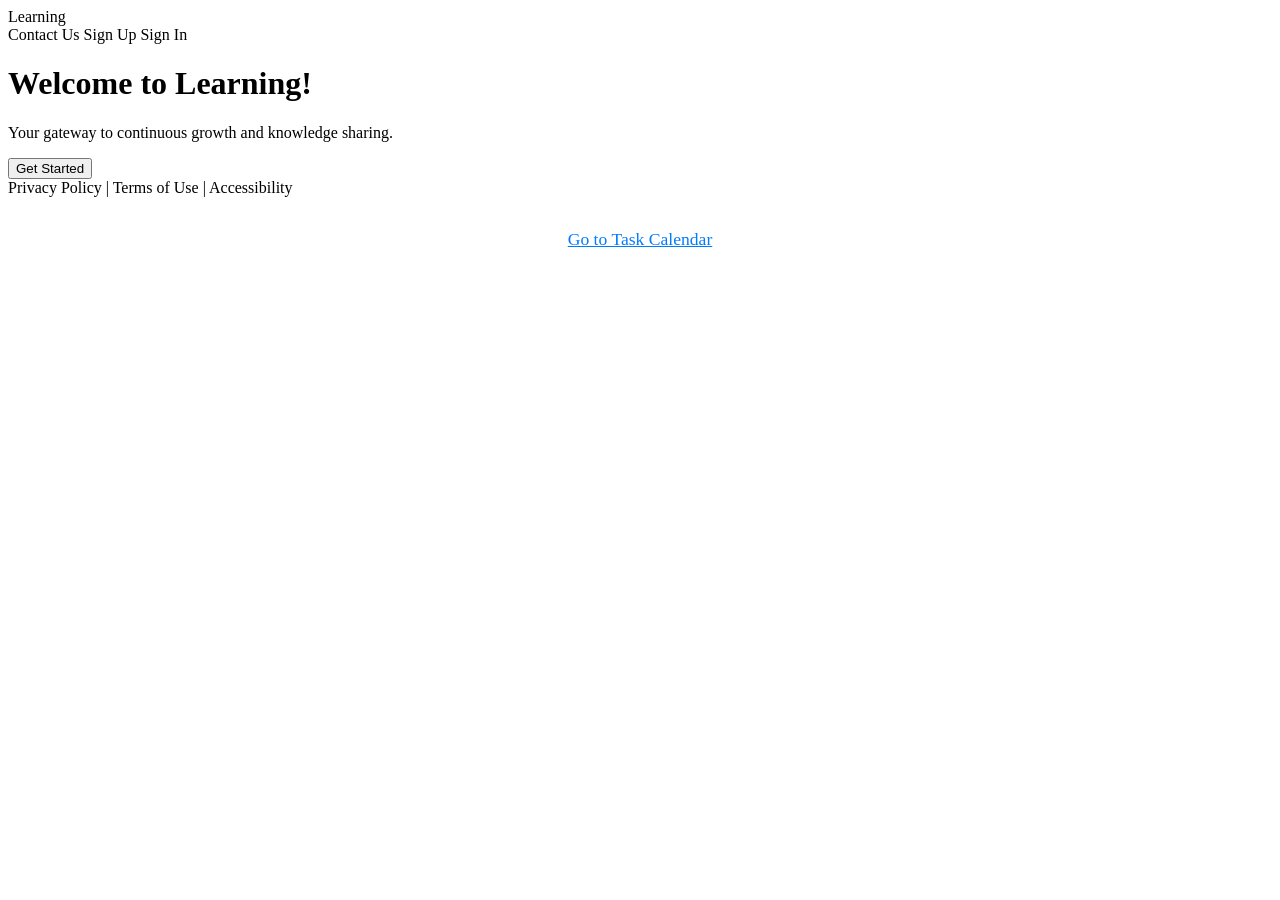
<file: FrontService/src/main/resources/templates/index.html>
<!DOCTYPE html>
<html lang="en" xmlns:th="http://www.thymeleaf.org">
<head>
  <meta charset="UTF-8">
  <title>Learning - Welcome</title>
  <meta name="viewport" content="width=device-width, initial-scale=1.0">
  <link rel="stylesheet" th:href="@{/css/style.css}">
</head>
<body>
<header class="header">
  <a class="header-title" th:href="@{/}">Learning</a>
  <nav class="header-links">
    <a th:href="@{/contact}">Contact Us</a>
    <a th:href="@{/signup}">Sign Up</a>
    <a th:href="@{/signin}">Sign In</a>
  </nav>
</header>
<main class="main-content">
  <h1>Welcome to Learning!</h1>
  <p>Your gateway to continuous growth and knowledge sharing.</p>
  <button class="cta-button" onclick="location.href='signup'">Get Started</button>
</main>
<footer class="footer">
  <a th:href="@{/privacy}">Privacy Policy</a> |
  <a th:href="@{/terms}">Terms of Use</a> |
  <a th:href="@{/accessibility}">Accessibility</a>
</footer>
<script th:src="@{/js/script.js}"></script>
  <div style="margin-top: 2em; text-align: center;">
    <a href="/tasks" style="font-size: 1.1em; color: #007bff;">Go to Task Calendar</a>
  </div>
</body>
</html>
</file>
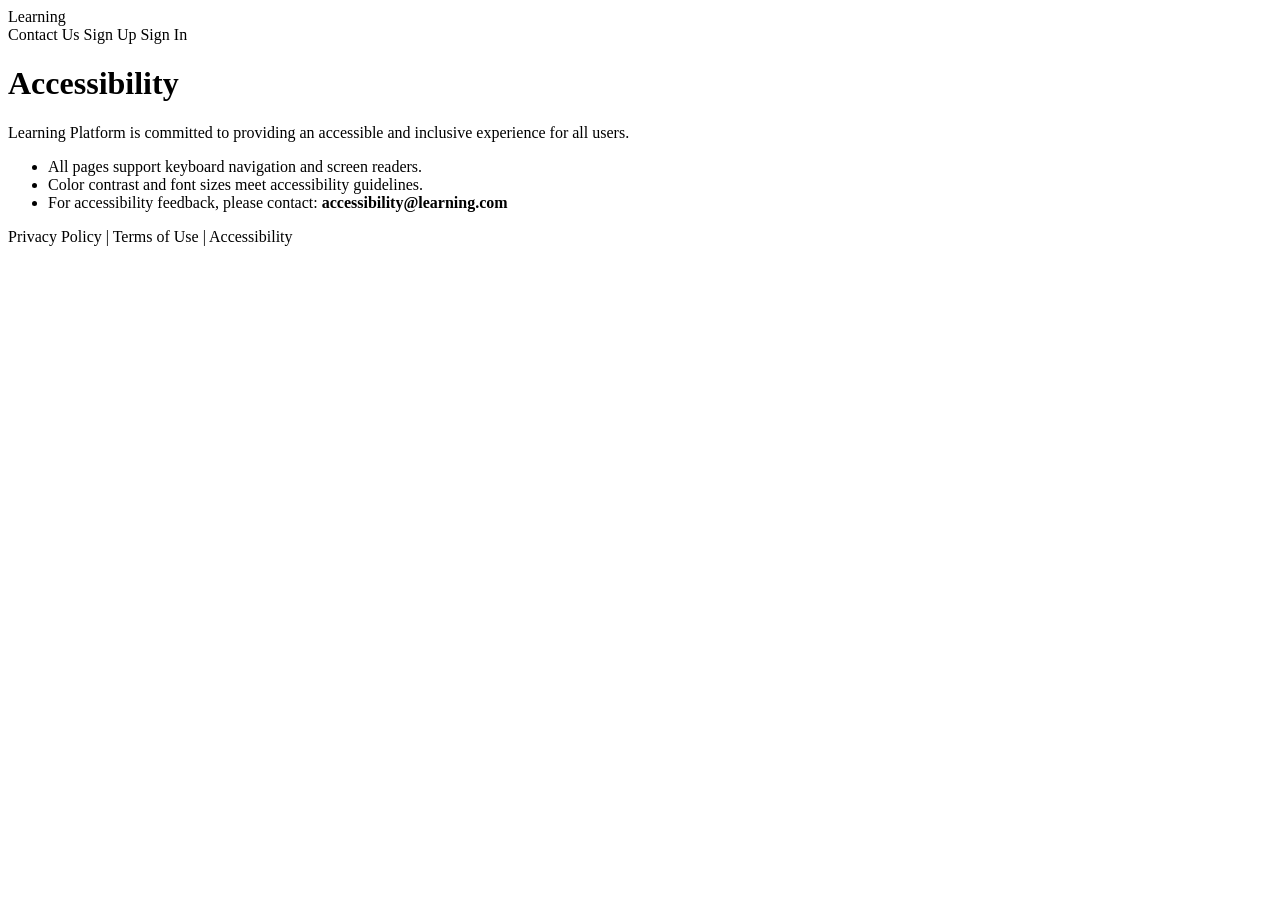
<file: FrontService/src/main/resources/templates/accessibility.html>
<!DOCTYPE html>
<html lang="en" xmlns:th="http://www.thymeleaf.org">
<head>
    <meta charset="UTF-8">
    <title>Accessibility - Learning Platform</title>
    <meta name="viewport" content="width=device-width, initial-scale=1.0">
    <link rel="stylesheet" th:href="@{/css/style.css}">
    <link rel="stylesheet" th:href="@{/css/signup.css}">
</head>
<body>
<header class="header">
    <a class="header-title" th:href="@{/}">Learning</a>
    <nav class="header-links">
        <a th:href="@{/contact}">Contact Us</a>
        <a th:href="@{/signup}">Sign Up</a>
        <a th:href="@{/signin}">Sign In</a>
    </nav>
</header>
<main class="main-content">
    <h1>Accessibility</h1>
    <p>Learning Platform is committed to providing an accessible and inclusive experience for all users.</p>
    <ul>
      <li>All pages support keyboard navigation and screen readers.</li>
      <li>Color contrast and font sizes meet accessibility guidelines.</li>
      <li>For accessibility feedback, please contact: <strong>accessibility@learning.com</strong></li>
    </ul>
</main>
<footer class="footer">
    <a th:href="@{/privacy}">Privacy Policy</a> |
    <a th:href="@{/terms}">Terms of Use</a> |
    <a th:href="@{/accessibility}">Accessibility</a>
</footer>
<script th:src="@{/js/script.js}"></script>
</body>
</html>
</file>
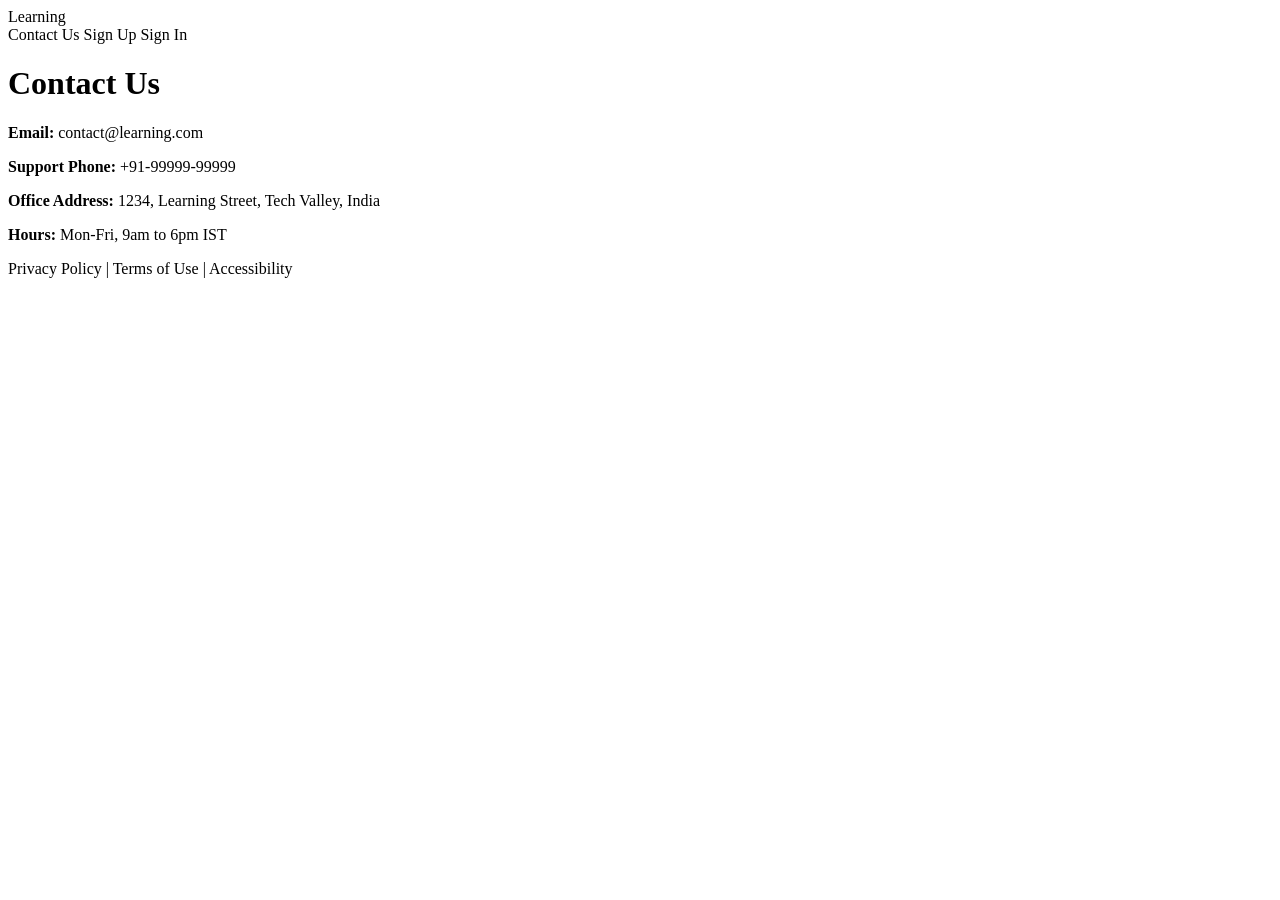
<file: FrontService/src/main/resources/templates/contact.html>
<!DOCTYPE html>
<html lang="en" xmlns:th="http://www.thymeleaf.org">
<head>
    <meta charset="UTF-8">
    <title>Contact Us - Learning Platform</title>
    <meta name="viewport" content="width=device-width, initial-scale=1.0">
    <link rel="stylesheet" th:href="@{/css/style.css}">
    <link rel="stylesheet" th:href="@{/css/signup.css}">
</head>
<body>
<header class="header">
    <a class="header-title" th:href="@{/}">Learning</a>
    <nav class="header-links">
        <a th:href="@{/contact}">Contact Us</a>
        <a th:href="@{/signup}">Sign Up</a>
        <a th:href="@{/signin}">Sign In</a>
    </nav>
</header>
<main class="main-content">
    <h1>Contact Us</h1>
    <p><strong>Email:</strong> contact@learning.com</p>
    <p><strong>Support Phone:</strong> +91-99999-99999</p>
    <p><strong>Office Address:</strong> 1234, Learning Street, Tech Valley, India</p>
    <p><strong>Hours:</strong> Mon-Fri, 9am to 6pm IST</p>
</main>
<footer class="footer">
    <a th:href="@{/privacy}">Privacy Policy</a> |
    <a th:href="@{/terms}">Terms of Use</a> |
    <a th:href="@{/accessibility}">Accessibility</a>
</footer>
<script th:src="@{/js/script.js}"></script>
</body>
</html>
</file>
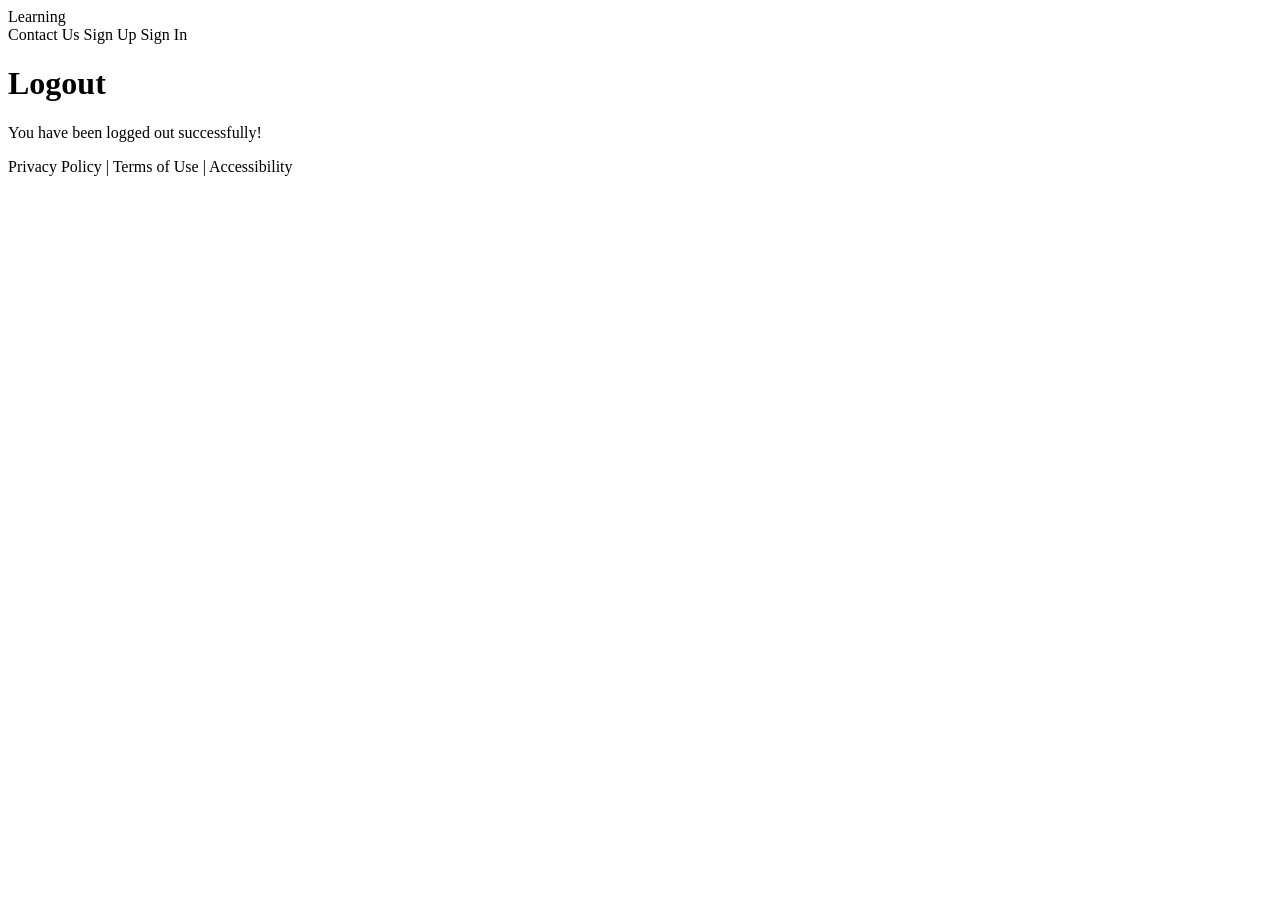
<file: FrontService/src/main/resources/templates/logout.html>
<!DOCTYPE html>
<html lang="en" xmlns:th="http://www.thymeleaf.org">
<head>
    <meta charset="UTF-8">
    <title>Logout - Learning Platform</title>
    <meta name="viewport" content="width=device-width, initial-scale=1.0">
    <link rel="stylesheet" th:href="@{/css/style.css}">
    <link rel="stylesheet" th:href="@{/css/signup.css}">
</head>
<body>
<header class="header">
    <a class="header-title" th:href="@{/}">Learning</a>
    <nav class="header-links">
        <a th:href="@{/contact}">Contact Us</a>
        <a th:href="@{/signup}">Sign Up</a>
        <a th:href="@{/signin}">Sign In</a>
    </nav>
</header>
<main class="main-content">
    <h1>Logout</h1>
    <p>You have been logged out successfully!</p>
</main>
<footer class="footer">
    <a th:href="@{/privacy}">Privacy Policy</a> |
    <a th:href="@{/terms}">Terms of Use</a> |
    <a th:href="@{/accessibility}">Accessibility</a>
</footer>
<script th:src="@{/js/script.js}"></script>
</body>
</html>
</file>
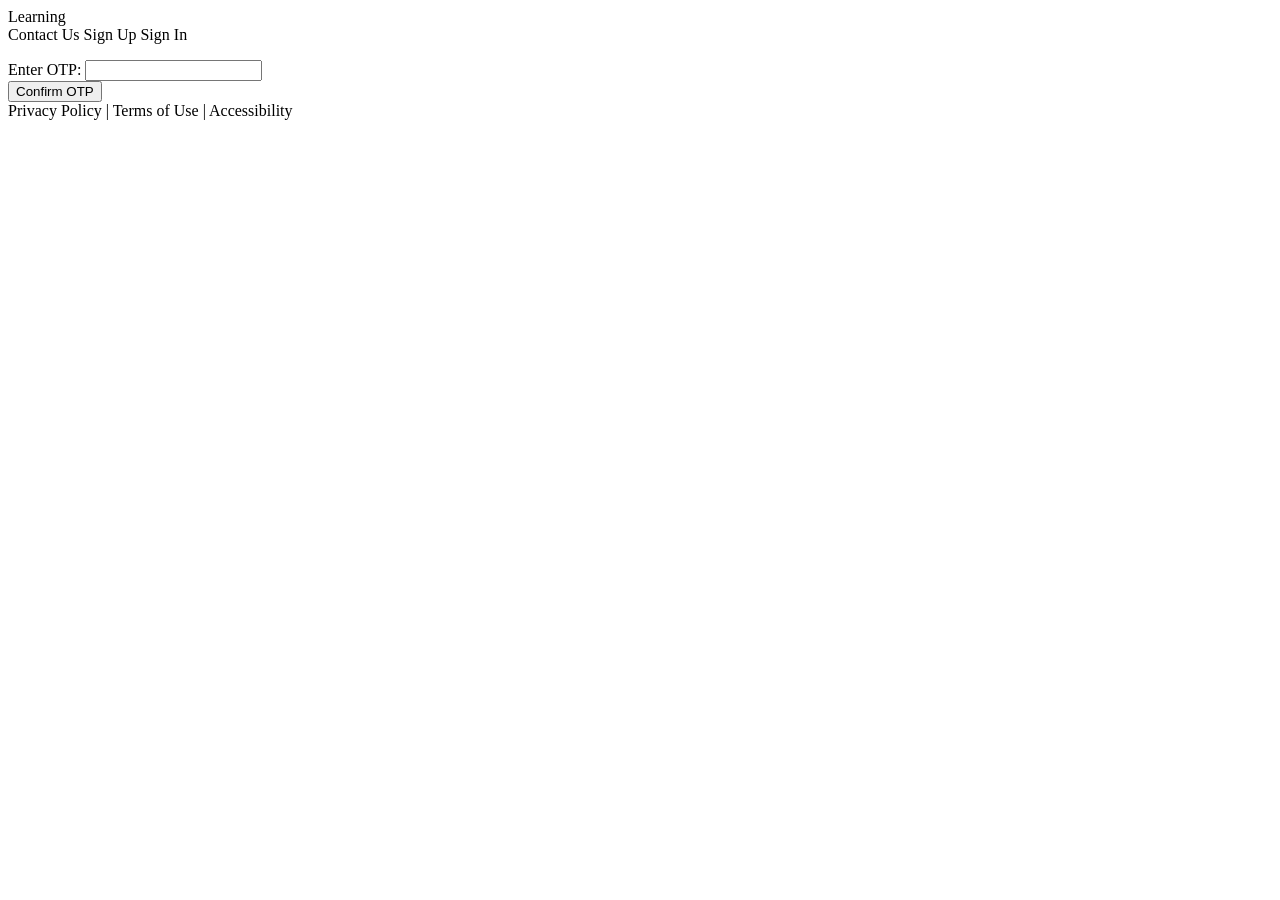
<file: FrontService/src/main/resources/templates/otp-confirmation.html>
<!DOCTYPE html>
<html lang="en" xmlns:th="http://www.thymeleaf.org">
<head>
    <meta charset="UTF-8">
    <title>Learning - OTP Confirmation</title>
    <meta name="viewport" content="width=device-width, initial-scale=1.0">
    <link rel="stylesheet" th:href="@{/css/style.css}">
    <link rel="stylesheet" th:href="@{/css/signup.css}">
</head>
<body>
<header class="header">
    <a class="header-title" th:href="@{/}">Learning</a>
    <nav class="header-links">
        <a th:href="@{/contact}">Contact Us</a>
        <a th:href="@{/signup}">Sign Up</a>
        <a th:href="@{/signin}">Sign In</a>
    </nav>
</header>
<main class="main-content">
<!--    <h1 th:text="'Hi ' + ${username} + ','"></h1>-->

    <p th:text="'Hi, Your userId is ' + ${userId} + '. Please verify OTP which is received on your mail or mobile.'"></p>
    <form class="signup-form" th:action="@{/otp-confirmation}" method="post">
    <input type="hidden" name="jwt" th:value="${jwtToken}" />
        <input type="hidden" th:name="userId" th:value="${userId}" />
        <div>
            <label for="otp">Enter OTP:</label>
            <input type="text" id="otp" name="otp" required />
        </div>
        <div>
            <input type="submit" value="Confirm OTP" />
        </div>
    </form>
</main>
<footer class="footer">
    <a th:href="@{/privacy}">Privacy Policy</a> |
    <a th:href="@{/terms}">Terms of Use</a> |
    <a th:href="@{/accessibility}">Accessibility</a>
</footer>
<script th:src="@{/js/script.js}"></script>
</body>
</html>
</file>
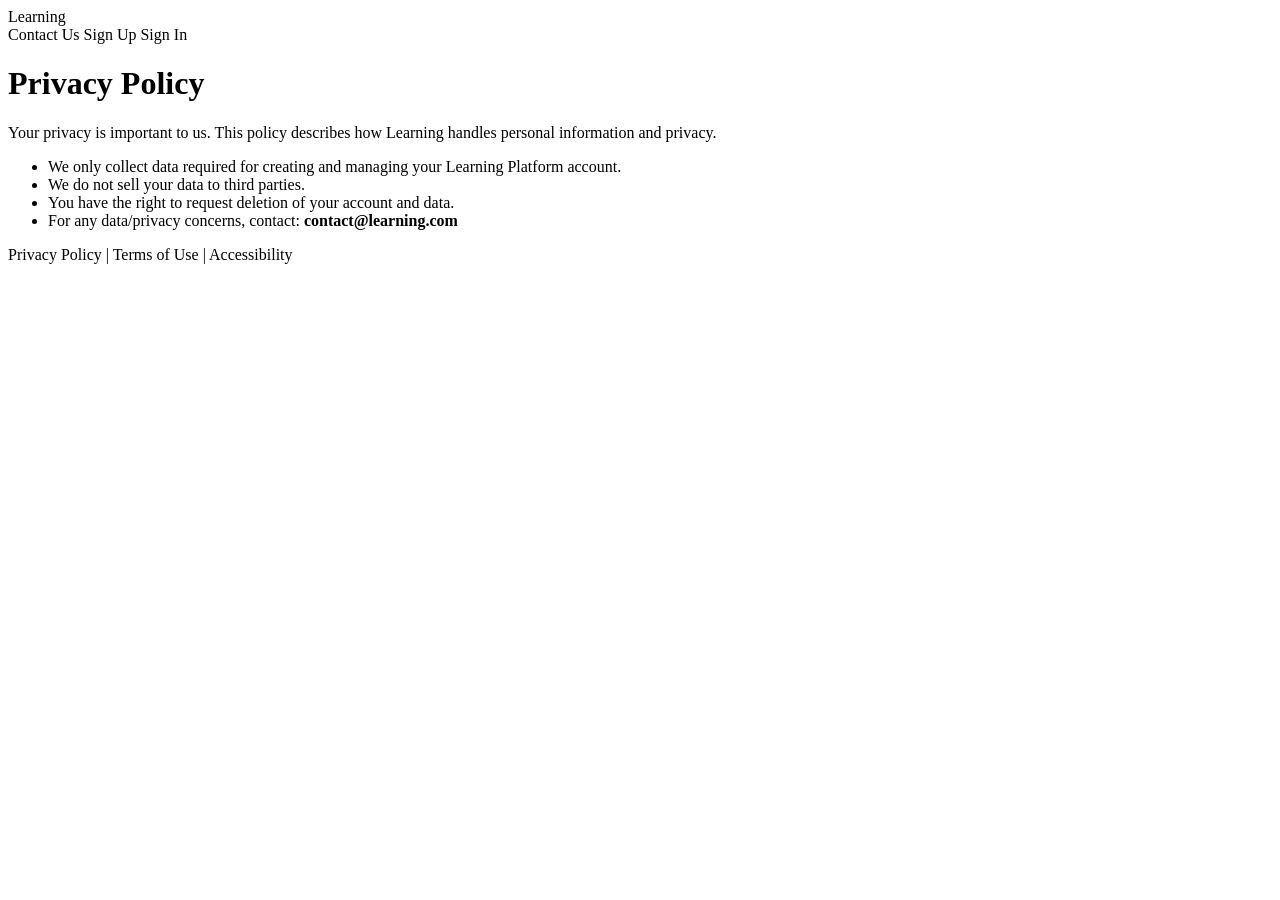
<file: FrontService/src/main/resources/templates/privacy.html>
<!DOCTYPE html>
<html lang="en" xmlns:th="http://www.thymeleaf.org">
<head>
    <meta charset="UTF-8">
    <title>Privacy Policy - Learning Platform</title>
    <meta name="viewport" content="width=device-width, initial-scale=1.0">
    <link rel="stylesheet" th:href="@{/css/style.css}">
    <link rel="stylesheet" th:href="@{/css/signup.css}">
</head>
<body>
<header class="header">
    <a class="header-title" th:href="@{/}">Learning</a>
    <nav class="header-links">
        <a th:href="@{/contact}">Contact Us</a>
        <a th:href="@{/signup}">Sign Up</a>
        <a th:href="@{/signin}">Sign In</a>
    </nav>
</header>
<main class="main-content">
    <h1>Privacy Policy</h1>
    <p>Your privacy is important to us. This policy describes how Learning handles personal information and privacy.</p>
    <ul>
      <li>We only collect data required for creating and managing your Learning Platform account.</li>
      <li>We do not sell your data to third parties.</li>
      <li>You have the right to request deletion of your account and data.</li>
      <li>For any data/privacy concerns, contact: <strong>contact@learning.com</strong></li>
    </ul>
</main>
<footer class="footer">
    <a th:href="@{/privacy}">Privacy Policy</a> |
    <a th:href="@{/terms}">Terms of Use</a> |
    <a th:href="@{/accessibility}">Accessibility</a>
</footer>
<script th:src="@{/js/script.js}"></script>
</body>
</html>
</file>
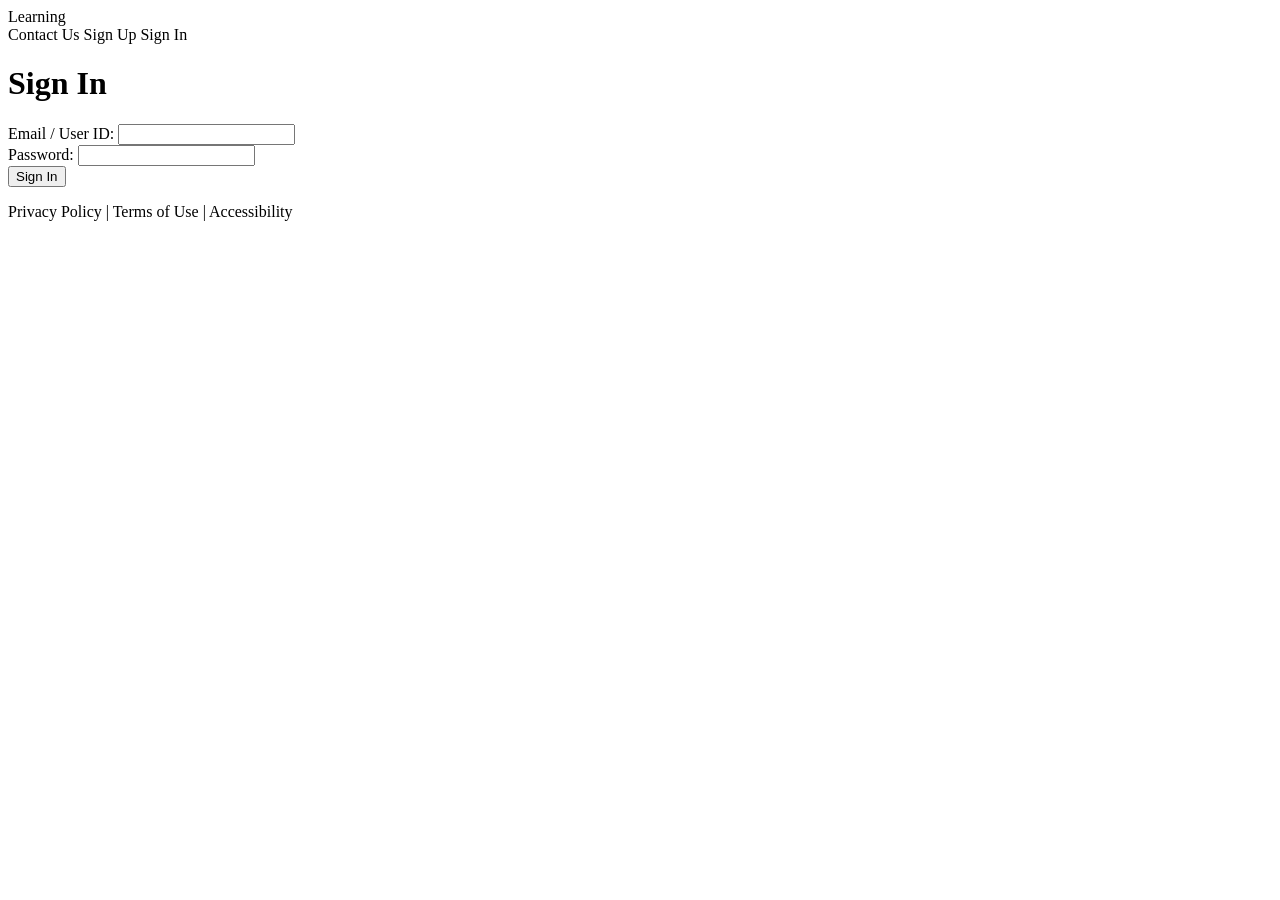
<file: FrontService/src/main/resources/templates/signin.html>
<!DOCTYPE html>
<html lang="en" xmlns:th="http://www.thymeleaf.org">
<head>
    <meta charset="UTF-8">
    <title>Learning - Sign In</title>
    <meta name="viewport" content="width=device-width, initial-scale=1.0">
    <link rel="stylesheet" th:href="@{/css/style.css}">
    <link rel="stylesheet" th:href="@{/css/signup.css}">
</head>
<body>
<header class="header">
    <a class="header-title" th:href="@{/}">Learning</a>
    <nav class="header-links">
        <a th:href="@{/contact}">Contact Us</a>
        <a th:href="@{/signup}">Sign Up</a>
        <a th:href="@{/signin}">Sign In</a>
    </nav>
</header>
<main class="main-content">
    <h1>Sign In</h1>
    <form class="signup-form" th:action="@{/signin}" method="post">
        <div>
            <label for="loginId">Email / User ID:</label>
            <input type="text" id="loginId" name="loginId" required />
        </div>
        <div>
            <label for="password">Password:</label>
            <input type="password" id="password" name="password" required />
        </div>
        <div>
            <input type="submit" value="Sign In" />
        </div>
        <div class="error-message" th:if="${error}">
            <p th:text="${error}"></p>
        </div>
    </form>
</main>
<footer class="footer">
    <a th:href="@{/privacy}">Privacy Policy</a> |
    <a th:href="@{/terms}">Terms of Use</a> |
    <a th:href="@{/accessibility}">Accessibility</a>
</footer>
<script th:src="@{/js/script.js}"></script>
</body>
</html>
</file>
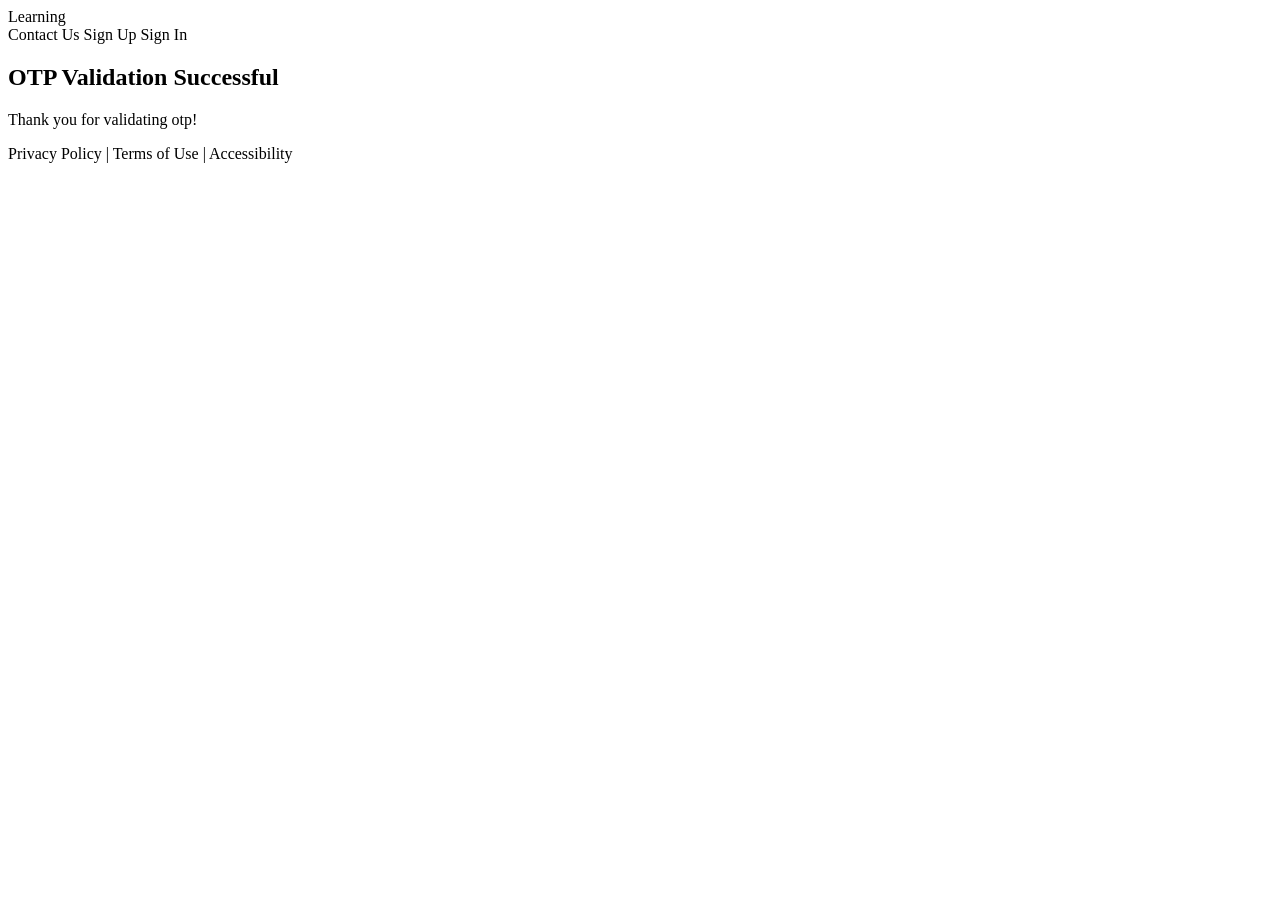
<file: FrontService/src/main/resources/templates/signup-success.html>
<!DOCTYPE html>
<html lang="en" xmlns:th="http://www.thymeleaf.org">
<head>
    <title>Sign Up Success</title>
    <meta charset="UTF-8">
    <meta name="viewport" content="width=device-width, initial-scale=1.0">
    <link rel="stylesheet" th:href="@{/css/style.css}">
    <link rel="stylesheet" th:href="@{/css/signup.css}">
</head>
<body>
<header class="header">
    <a class="header-title" th:href="@{/}">Learning</a>
    <nav class="header-links">
        <a th:href="@{/contact}">Contact Us</a>
        <a th:href="@{/signup}">Sign Up</a>
        <a th:href="@{/signin}">Sign In</a>
    </nav>
</header>
<main class="main-content">
    <h2>OTP Validation Successful</h2>
    <p>Thank you for validating otp!</p>
</main>
<footer class="footer">
    <a th:href="@{/privacy}">Privacy Policy</a> |
    <a th:href="@{/terms}">Terms of Use</a> |
    <a th:href="@{/accessibility}">Accessibility</a>
</footer>
<script th:src="@{/js/script.js}"></script>
</body>
</html>
</file>
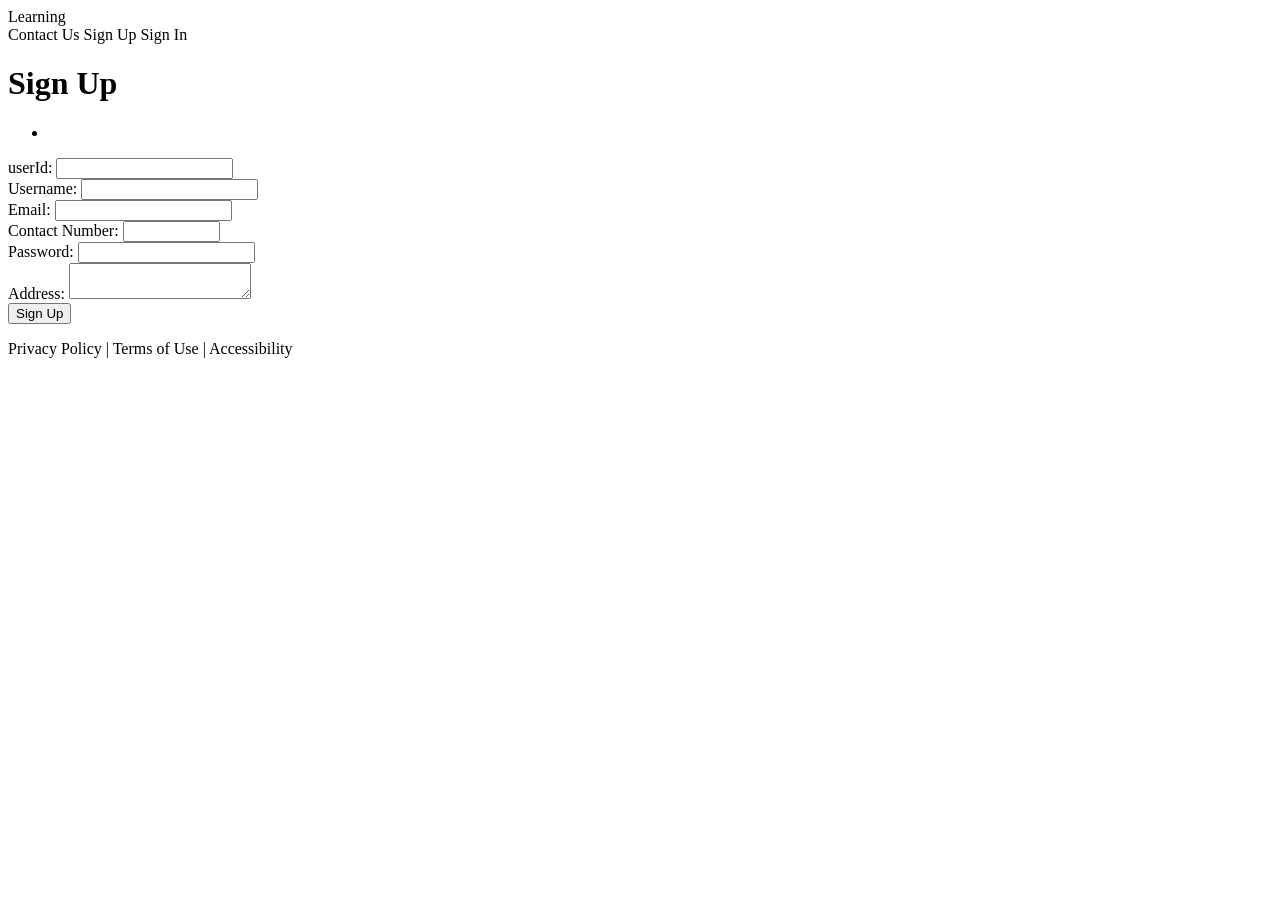
<file: FrontService/src/main/resources/templates/signup.html>
<!DOCTYPE html>
<html lang="en" xmlns:th="http://www.thymeleaf.org">
<head>
    <meta charset="UTF-8">
    <title>Learning - Sign Up</title>
    <meta name="viewport" content="width=device-width, initial-scale=1.0">
    <link rel="stylesheet" th:href="@{/css/style.css}">
    <link rel="stylesheet" th:href="@{/css/signup.css}">
</head>
<body>
<header class="header">
    <a class="header-title" th:href="@{/}">Learning</a>
    <nav class="header-links">
        <a th:href="@{/contact}">Contact Us</a>
        <a th:href="@{/signup}">Sign Up</a>
        <a th:href="@{/signin}">Sign In</a>
    </nav>
</header>
<main class="main-content">
    <h1>Sign Up</h1>
    <form class="signup-form" th:action="@{/signup}" method="post" th:object="${user}">
        <div th:if="${#fields.hasGlobalErrors()}" class="validation-global-error">
            <ul>
                <li th:each="err : ${#fields.globalErrors()}" th:text="${err}"></li>
            </ul>
        </div>
        <div>
            <label for="userId">userId:</label>
            <input type="text" id="userId" th:field="*{userId}" required />
            <div th:if="${#fields.hasErrors('userId')}" class="validation-error">
                <span th:errors="*{userId}"></span>
            </div>
        </div>

        <div>
            <label for="username">Username:</label>
            <input type="text" id="username" th:field="*{username}" required />
            <div th:if="${#fields.hasErrors('username')}" class="validation-error">
                <span th:errors="*{username}"></span>
            </div>
        </div>
        <div>
            <label for="email">Email:</label>
            <input type="email" id="email" th:field="*{email}" required />
            <div th:if="${#fields.hasErrors('email')}" class="validation-error">
                <span th:errors="*{email}"></span>
            </div>
        </div>
        <div>
            <label for="contactNumber">Contact Number:</label>
            <input type="text" id="contactNumber" th:field="*{contactNumber}" required size="10"/>
            <div th:if="${#fields.hasErrors('contactNumber')}" class="validation-error">
                <span th:errors="*{contactNumber}"></span>
            </div>
        </div>
        <div>
            <label for="password">Password:</label>
            <input type="password" id="password" th:field="*{password}" required min="6"/>
            <div th:if="${#fields.hasErrors('password')}" class="validation-error">
                <span th:errors="*{password}"></span>
            </div>
        </div>
        <div>
            <label for="address">Address:</label>
            <textarea id="address" th:field="*{address}" required></textarea>
            <div th:if="${#fields.hasErrors('address')}" class="validation-error">
                <span th:errors="*{address}"></span>
            </div>
        </div>
        <div>
            <input type="submit" value="Sign Up" />
        </div>
        <div class="error-message" th:if="${error}">
            <p style="color:red; font-weight:bold;" th:text="${error}"></p>
        </div>
    </form>
</main>
<footer class="footer">
    <a th:href="@{/privacy}">Privacy Policy</a> |
    <a th:href="@{/terms}">Terms of Use</a> |
    <a th:href="@{/accessibility}">Accessibility</a>
</footer>
<script th:src="@{/js/script.js}"></script>
</body>
</html>
</file>
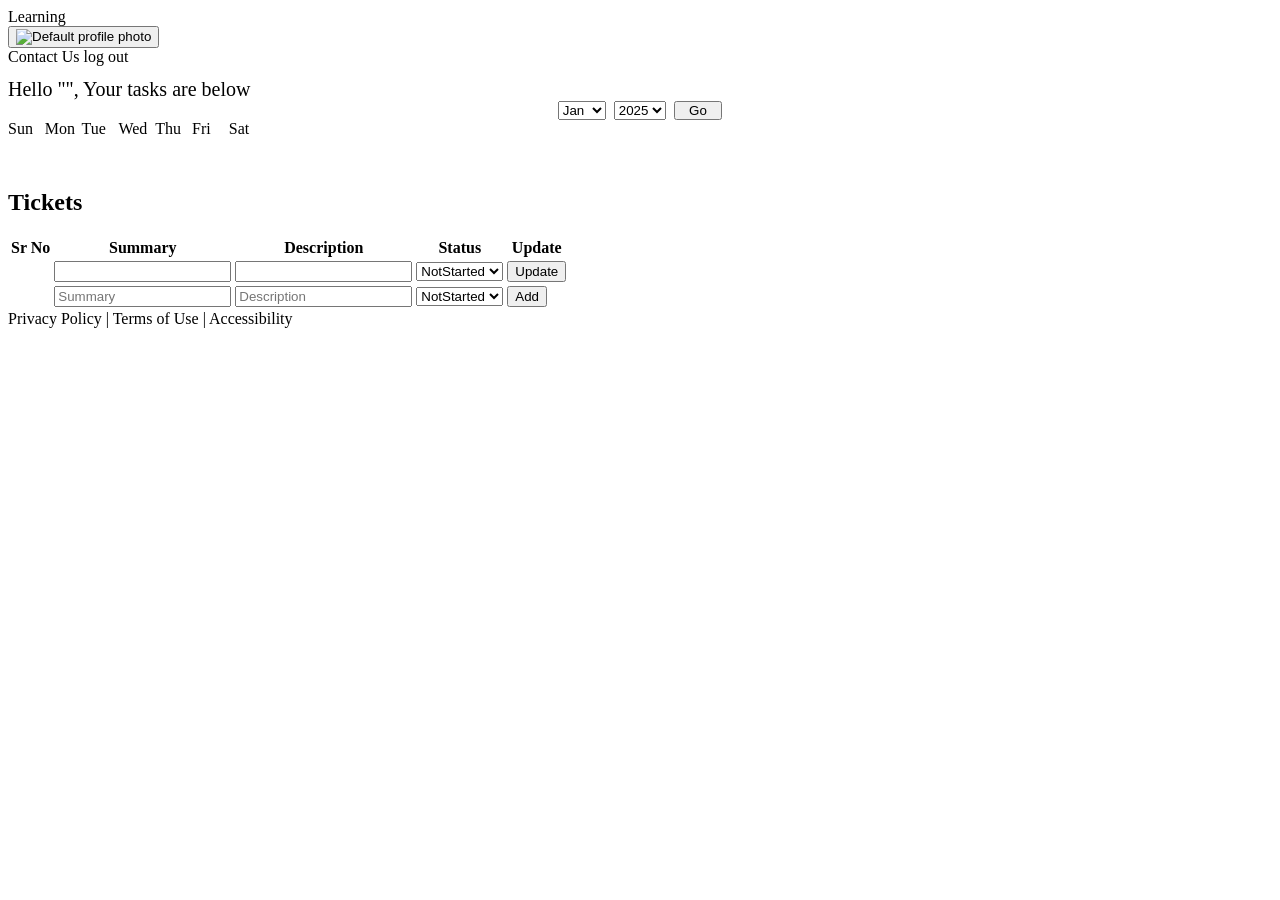
<file: FrontService/src/main/resources/templates/tasks.html>
<!DOCTYPE html>
<html xmlns:th="http://www.thymeleaf.org">
<head>
  <meta charset="UTF-8">
  <title>Task Calendar</title>
  <link rel="stylesheet" th:href="@{/css/style.css}">
  <link rel="stylesheet" th:href="@{/css/task.css}">
</head>
<body th:attr="data-profile-photo-endpoint=@{/profile/photo}">
<header class="header">
  <a class="header-title" th:href="@{/}">Learning</a>
  <nav class="header-links dashboard-header-links">
    <div class="profile-photo-control">
      <button class="profile-photo-trigger" id="profile-photo-trigger" type="button"
              aria-label="Open profile photo options" aria-expanded="false" aria-controls="profile-photo-menu">
        <img class="default-profile-photo" id="profile-photo" th:src="@{/images/default-profile.svg}" alt="Default profile photo">
      </button>
      <div class="profile-photo-menu" id="profile-photo-menu" hidden>
        <button id="update-profile-photo" type="button">Update photo</button>
      </div>
    </div>
    <a th:href="@{/contact}">Contact Us</a>
<!--    <a th:href="@{/signup}">Sign Up</a>-->
<!--    <a th:href="@{/signin}">Sign In</a>-->
    <a th:href="@{/logout}">log out</a>
  </nav>
</header>
<div class="user-greeting" style="margin-top:12px; font-size:1.25em; font-weight:500;">
  Hello "<span th:text="${userId}"></span>", Your tasks are below
</div>

<main class="main-content">

  <div class="calendar">
    <form class="calendar-header" method="get" th:action="@{/tasks}" style="display: flex; gap: 0.5em; align-items: center; justify-content: center;"
     onsubmit="return setCalendarDateField(this)">
      <select id="calendar-month-select">
        <option th:value="1" th:selected="${selectedMonth == 1}">Jan</option>
        <option th:value="2" th:selected="${selectedMonth == 2}">Feb</option>
        <option th:value="3" th:selected="${selectedMonth == 3}">Mar</option>
        <option th:value="4" th:selected="${selectedMonth == 4}">Apr</option>
        <option th:value="5" th:selected="${selectedMonth == 5}">May</option>
        <option th:value="6" th:selected="${selectedMonth == 6}">Jun</option>
        <option th:value="7" th:selected="${selectedMonth == 7}">Jul</option>
        <option th:value="8" th:selected="${selectedMonth == 8}">Aug</option>
        <option th:value="9" th:selected="${selectedMonth == 9}">Sep</option>
        <option th:value="10" th:selected="${selectedMonth == 10}">Oct</option>
        <option th:value="11" th:selected="${selectedMonth == 11}">Nov</option>
        <option th:value="12" th:selected="${selectedMonth == 12}">Dec</option>
      </select>
      <select id="calendar-year-select">
        <option th:each="y : ${#numbers.sequence(selectedYear - 5, selectedYear + 5)}"
                th:value="${y}"
                th:text="${y}"
                th:selected="${selectedYear == y}">2025</option>
      </select>
      <input type="hidden" name="date" id="calendar-date-field" th:value="${selectedDate}"/>
      <input type="hidden" name="userId" th:value="${userId}" />
      <input type="hidden" name="jwt" th:value="${jwtToken}" />
      <button type="submit" style="padding:0 1em;">Go</button>
    </form>
    <script>
      function setCalendarDateField(form) {
        var month = form.querySelector('#calendar-month-select').value;
        var year = form.querySelector('#calendar-year-select').value;
        var monthStr = (month.length === 1 ? '0' + month : month);
        var date = year + '-' + monthStr + '-01';
        form.querySelector('#calendar-date-field').value = date;
        return true;
      }
    </script>
    <div class="calendar-grid-header" style="display: grid; grid-template-columns: repeat(7, 2em); gap: 0.3em; margin-bottom: 0.2em;">
      <span>Sun</span><span>Mon</span><span>Tue</span><span>Wed</span><span>Thu</span><span>Fri</span><span>Sat</span>
    </div>
    <div class="calendar-grid" style="display: grid; grid-template-columns: repeat(7, 2em); gap: 0.3em;">
      <th:block th:each="day,iter : ${calendarDays}">
        <div class="calendar-day"
             th:classappend="${day.selected} ? 'selected' : ''"
             th:text="${day.dayOfMonth}"
             th:attr="data-date=${day.date}"
             onclick="onCalendarDayClick(this)">
        </div>
      </th:block>
    </div>
  </div>

  <!-- Ticket Table -->
  <h2 style="margin-top:2em;">Tickets</h2>
  <table class="ticket-table">
    <thead>
      <tr>
        <th>Sr No</th>
        <th>Summary</th>
        <th>Description</th>
        <th>Status</th>
        <th>Update</th>
      </tr>
    </thead>
    <tbody>
      <tr th:each="task, iter : ${tasks}">
        <form th:action="@{'/tasks/' + ${task.id}}" method="post">
          <td th:text="${iter.index + 1}"></td>
          <td><input type="text" name="summary" th:value="${task.summary}" required/></td>
          <td><input type="text" name="description" th:value="${task.description}" required/></td>
          <td>
            <select name="status" required>
              <option th:value="NotStarted" th:selected="${task.status == 'NotStarted'}">NotStarted</option>
              <option th:value="InProgress" th:selected="${task.status == 'InProgress'}">InProgress</option>
              <option th:value="Done" th:selected="${task.status == 'Done'}">Done</option>
            </select>
          </td>
          <td>
            <input type="hidden" name="date" th:value="${selectedDate}"/>
            <input type="hidden" name="jwt" th:value="${jwtToken}"/>
            <input type="hidden" name="userId" th:value="${userId}"/>
            <button type="submit">Update</button>
          </td>
        </form>
      </tr>
      <!-- Add Task blank row -->
      <tr class="ticket-add-row">
        <form th:action="@{/tasks}" method="post">
          <td th:text="${#lists.isEmpty(tasks) ? 1 : tasks.size() + 1}"></td>
          <td><input type="text" name="summary" placeholder="Summary" required/></td>
          <td><input type="text" name="description" placeholder="Description" required/></td>
          <td>
            <select name="status" required>
              <option th:value="NotStarted">NotStarted</option>
              <option th:value="InProgress">InProgress</option>
              <option th:value="Done">Done</option>
            </select>
          </td>
          <td>
            <input type="hidden" name="date" th:value="${selectedDate}"/>
            <input type="hidden" name="jwt" th:value="${jwtToken}"/>
            <input type="hidden" name="userId" th:value="${userId}"/>
            <button type="submit">Add</button>
          </td>
        </form>
      </tr>
    </tbody>
  </table>
</main>
<dialog class="photo-dialog" id="profile-photo-dialog" aria-labelledby="photo-dialog-title">
  <div class="photo-dialog-content">
    <button class="photo-dialog-close" id="close-photo-dialog" type="button" aria-label="Close">&times;</button>
    <h2 id="photo-dialog-title">Update profile photo</h2>
    <p>Choose an image up to 1 MB. JPG, PNG, or WebP files are supported.</p>
    <img class="photo-preview" id="photo-preview" th:src="@{/images/default-profile.svg}" alt="Selected photo preview">
    <input id="profile-photo-file" type="file" accept="image/jpeg,image/png,image/webp" hidden>
    <div class="photo-dialog-actions">
      <button class="photo-button photo-button-secondary" id="choose-profile-photo" type="button">Choose photo</button>
      <button class="photo-button" id="save-profile-photo" type="button" disabled>Save photo</button>
    </div>
    <p class="photo-upload-message" id="photo-upload-message" role="status" aria-live="polite"></p>
  </div>
</dialog>
<footer class="footer">
  <a th:href="@{/privacy}">Privacy Policy</a> |
  <a th:href="@{/terms}">Terms of Use</a> |
  <a th:href="@{/accessibility}">Accessibility</a>
</footer>
<script th:src="@{/js/script.js}"></script>
<script>
  function onCalendarDayClick(el) {
    var date = el.dataset.date;
    var userIdEl = document.querySelector('input[name="userId"]');
    var jwtEl = document.querySelector('input[name="jwt"]');
    var userId = userIdEl ? userIdEl.value : '';
    var jwt = jwtEl ? jwtEl.value : '';
    if (date) {
      window.location.href = '/tasks?date=' + date + '&userId=' + encodeURIComponent(userId) + '&jwt=' + encodeURIComponent(jwt);
    }
  }
</script>
</body>
</html>
</file>
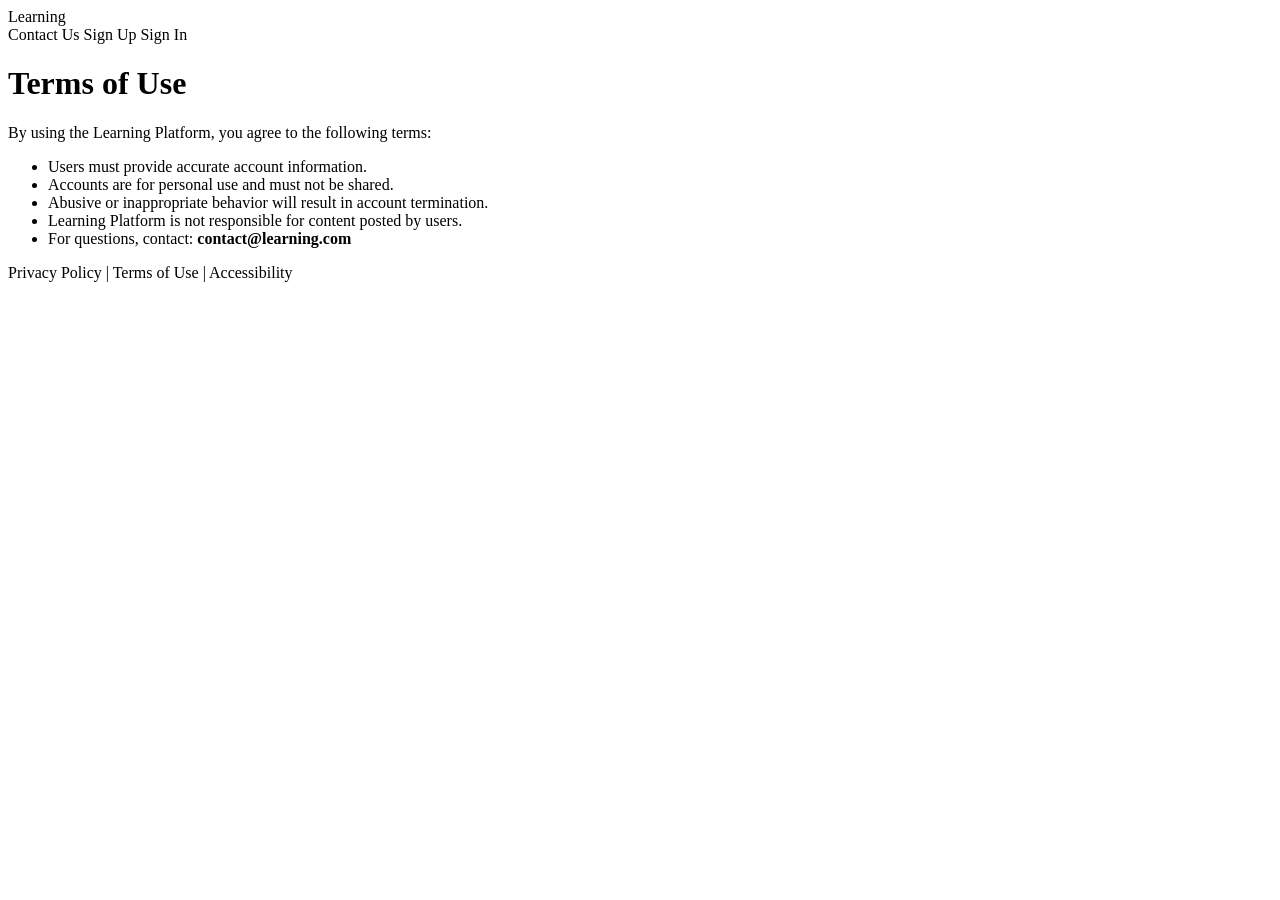
<file: FrontService/src/main/resources/templates/terms.html>
<!DOCTYPE html>
<html lang="en" xmlns:th="http://www.thymeleaf.org">
<head>
    <meta charset="UTF-8">
    <title>Terms of Use - Learning Platform</title>
    <meta name="viewport" content="width=device-width, initial-scale=1.0">
    <link rel="stylesheet" th:href="@{/css/style.css}">
    <link rel="stylesheet" th:href="@{/css/signup.css}">
</head>
<body>
<header class="header">
    <a class="header-title" th:href="@{/}">Learning</a>
    <nav class="header-links">
        <a th:href="@{/contact}">Contact Us</a>
        <a th:href="@{/signup}">Sign Up</a>
        <a th:href="@{/signin}">Sign In</a>
    </nav>
</header>
<main class="main-content">
    <h1>Terms of Use</h1>
    <p>By using the Learning Platform, you agree to the following terms:</p>
    <ul>
      <li>Users must provide accurate account information.</li>
      <li>Accounts are for personal use and must not be shared.</li>
      <li>Abusive or inappropriate behavior will result in account termination.</li>
      <li>Learning Platform is not responsible for content posted by users.</li>
      <li>For questions, contact: <strong>contact@learning.com</strong></li>
    </ul>
</main>
<footer class="footer">
    <a th:href="@{/privacy}">Privacy Policy</a> |
    <a th:href="@{/terms}">Terms of Use</a> |
    <a th:href="@{/accessibility}">Accessibility</a>
</footer>
<script th:src="@{/js/script.js}"></script>
</body>
</html>
</file>
